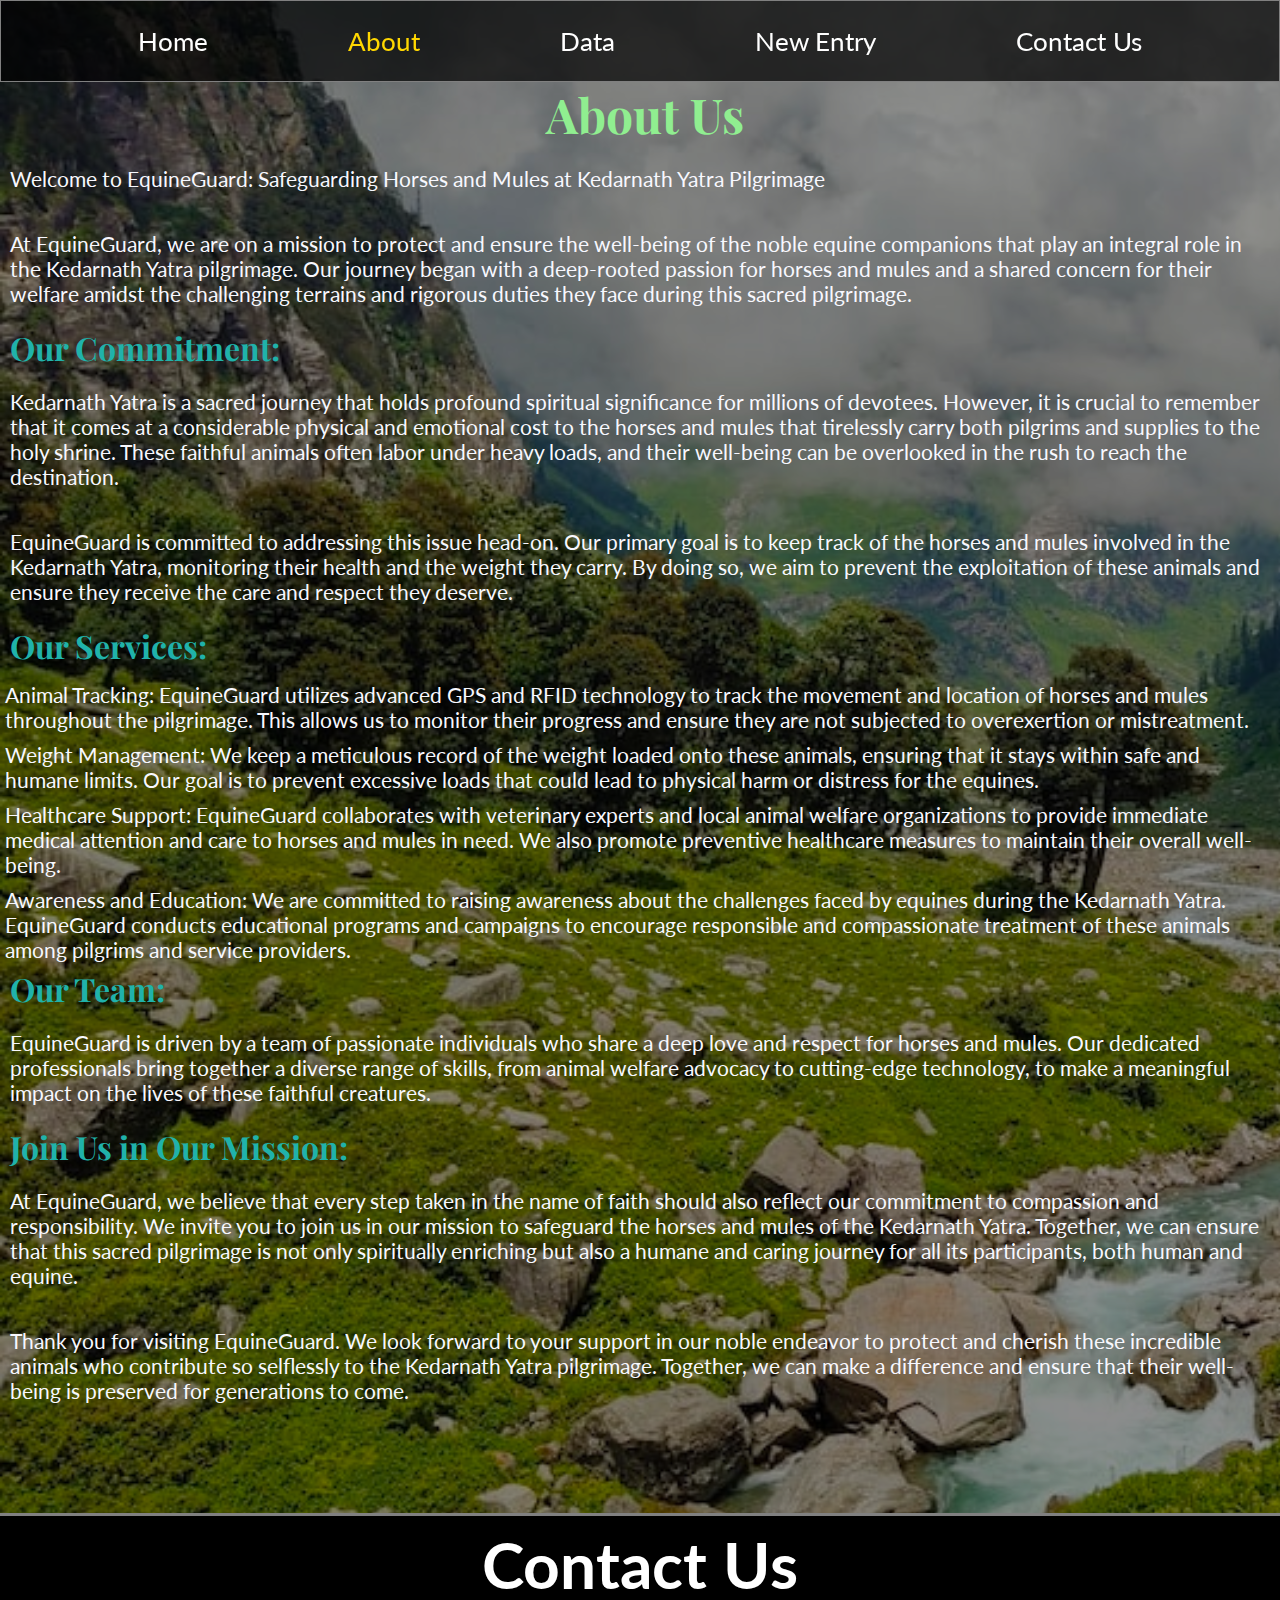
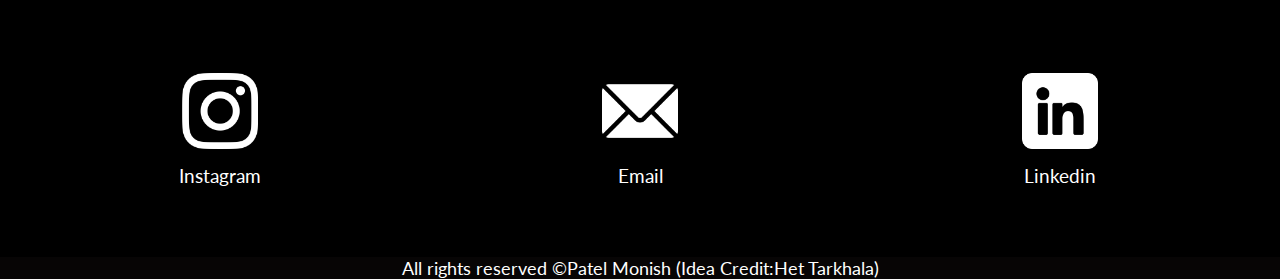
<file: About_Us.html>
<!DOCTYPE html>
<html lang="en">
<head>
    <meta charset="UTF-8">
    <meta name="viewport" content="width=device-width, initial-scale=1.0">
    <link rel="stylesheet" href="About_Us.css">
    <link rel="preconnect" href="https://fonts.googleapis.com">
<link rel="preconnect" href="https://fonts.gstatic.com" crossorigin>
<link href="https://fonts.googleapis.com/css2?family=Lato&family=Poppins:wght@100&display=swap" rel="stylesheet">
<link rel="preconnect" href="https://fonts.googleapis.com">
<link rel="preconnect" href="https://fonts.gstatic.com" crossorigin>
<link href="https://fonts.googleapis.com/css2?family=Lato&family=Playfair+Display&family=Poppins:wght@100&display=swap" rel="stylesheet">
    <title>About Us</title>
</head>
<body>
    <div id="navbar_container">
        <nav id="navbar">
            <ul>
                 <li><a href="index.html">Home</a></li>
                <li><a href="About_Us.html" class="active">About</a></li>
                <li><a href="data.html">Data</a></li>
                <li><a href="new_entry.html">New Entry</a></li>
                <li><a href="#footer">Contact Us</a></li>
            </ul>
        </nav>

    </div>
    <div id ="About_Text">
        <h1 class="center">About Us</h1>

       <p> Welcome to EquineGuard: Safeguarding Horses and Mules at Kedarnath Yatra Pilgrimage</p>
        
        <p>At EquineGuard, we are on a mission to protect and ensure the well-being of the noble equine companions that play an integral role in the Kedarnath Yatra pilgrimage. Our journey began with a deep-rooted passion for horses and mules and a shared concern for their welfare amidst the challenging terrains and rigorous duties they face during this sacred pilgrimage.</p>
        
        <h2>Our Commitment:</h2>
        
        <p>Kedarnath Yatra is a sacred journey that holds profound spiritual significance for millions of devotees. However, it is crucial to remember that it comes at a considerable physical and emotional cost to the horses and mules that tirelessly carry both pilgrims and supplies to the holy shrine. These faithful animals often labor under heavy loads, and their well-being can be overlooked in the rush to reach the destination.</p>
        
        <p>EquineGuard is committed to addressing this issue head-on. Our primary goal is to keep track of the horses and mules involved in the Kedarnath Yatra, monitoring their health and the weight they carry. By doing so, we aim to prevent the exploitation of these animals and ensure they receive the care and respect they deserve.</p>
        
        <h2 id="servhead">Our Services:</h2>
    
        <p class="servpara">Animal Tracking: EquineGuard utilizes advanced GPS and RFID technology to track the movement and location of horses and mules throughout the pilgrimage. This allows us to monitor their progress and ensure they are not subjected to overexertion or mistreatment.</p>
        
        <p class="servpara">Weight Management: We keep a meticulous record of the weight loaded onto these animals, ensuring that it stays within safe and humane limits. Our goal is to prevent excessive loads that could lead to physical harm or distress for the equines.</p>
        
        <p class="servpara">Healthcare Support: EquineGuard collaborates with veterinary experts and local animal welfare organizations to provide immediate medical attention and care to horses and mules in need. We also promote preventive healthcare measures to maintain their overall well-being.</p>
        
        <p class="servpara">Awareness and Education: We are committed to raising awareness about the challenges faced by equines during the Kedarnath Yatra. EquineGuard conducts educational programs and campaigns to encourage responsible and compassionate treatment of these animals among pilgrims and service providers.</p>
        
        <h2>Our Team:</h2>
        
        <p>EquineGuard is driven by a team of passionate individuals who share a deep love and respect for horses and mules. Our dedicated professionals bring together a diverse range of skills, from animal welfare advocacy to cutting-edge technology, to make a meaningful impact on the lives of these faithful creatures.</p>
        
        <h2>Join Us in Our Mission:</h2>
        
        <p>At EquineGuard, we believe that every step taken in the name of faith should also reflect our commitment to compassion and responsibility. We invite you to join us in our mission to safeguard the horses and mules of the Kedarnath Yatra. Together, we can ensure that this sacred pilgrimage is not only spiritually enriching but also a humane and caring journey for all its participants, both human and equine.</p>
        
        <p>Thank you for visiting EquineGuard. We look forward to your support in our noble endeavor to protect and cherish these incredible animals who contribute so selflessly to the Kedarnath Yatra pilgrimage. Together, we can make a difference and ensure that their well-being is preserved for generations to come.</p>
    </div>
    <footer id ="footer">
        <h1 class="center"> Contact Us </h1>
        <div id = footerlinks>
        <div class="footerlogo">
         <a href="https://www.instagram.com/monishp31"><img src="instagram.png" alt="">Instagram</a>
        </div> 
        <div class="footerlogo">
         <a href="mailto:monishp701@gmail.com"><img src="email_542689.png" alt="">Email</a>
        </div> 
        <div class="footerlogo">
        <a href="https://www.linkedin.com/in/monish-patel-7b8565228">   <img src="linkedin.png" alt="">Linkedin</a>
        </div> 
        </div>

       <div id="footerbottom"class="center">All rights reserved &copy;Patel Monish (Idea Credit:Het Tarkhala)</div>
   </footer>
</body>
</html>
</file>
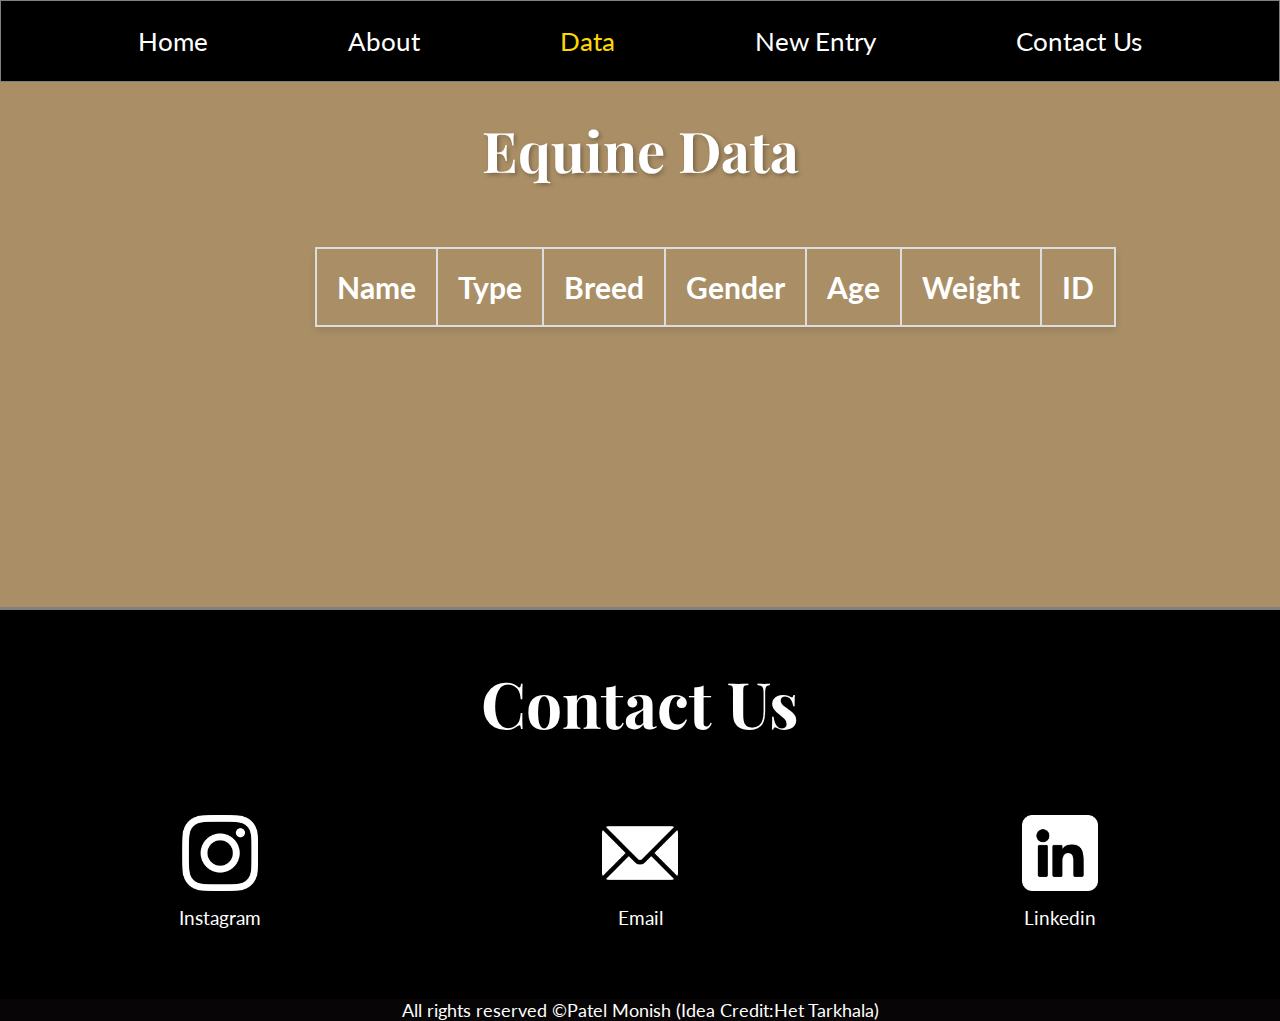
<file: data.html>
<!DOCTYPE html>
<html lang="en">
<head>
    <meta charset="UTF-8">
    <meta name="viewport" content="width=device-width, initial-scale=1.0">
    <title>Data</title>
    <link rel="stylesheet" href="data.css">
    <link rel="preconnect" href="https://fonts.googleapis.com">
<link rel="preconnect" href="https://fonts.gstatic.com" crossorigin>
<link href="https://fonts.googleapis.com/css2?family=Lato&family=Poppins:wght@100&display=swap" rel="stylesheet">
<link rel="preconnect" href="https://fonts.googleapis.com">
<link rel="preconnect" href="https://fonts.gstatic.com" crossorigin>
<link href="https://fonts.googleapis.com/css2?family=Lato&family=Playfair+Display&family=Poppins:wght@100&display=swap" rel="stylesheet">

</head>
<body>

    <div id="navbar_container">
        <nav id="navbar">
            <ul>
                <li><a href="index.html">Home</a></li>
                <li><a href="About_Us.html">About</a></li>
                <li><a href="data.html" class="active">Data</a></li> 
                <li><a href="new_entry.html">New Entry</a></li>
                <li><a href="#footer">Contact Us</a></li>
            </ul>
        </nav>

    </div>
    <div id="container">
    <h1 class="center" id="mainheading">Equine Data</h1> 
    <div class="tcontainer">
        <table class="center">
        <thead>
            <th>Name</th>
            <th>Type</th>
            <th>Breed</th>
            <th>Gender</th>
            <th>Age</th>
            <th>Weight</th>
            <th>ID</th>
        </thead>
        <tbody id='datatable-body'>
        
        </tbody>        
            
    </table>
    </div>
    <footer id ="footer">
        <h1 class="center"> Contact Us </h1>
        <div id = footerlinks>
        <div class="footerlogo">
         <a href="https://www.instagram.com/monishp31"><img src="instagram.png" alt="">Instagram</a>
        </div> 
        <div class="footerlogo">
         <a href="mailto:monishp701@gmail.com"><img src="email_542689.png" alt="">Email</a>
        </div> 
        <div class="footerlogo">
        <a href="https://www.linkedin.com/in/monish-patel-7b8565228">   <img src="linkedin.png" alt="">Linkedin</a>
        </div> 
        </div>

       <div id="footerbottom"class="center">All rights reserved &copy;Patel Monish (Idea Credit:Het Tarkhala)</div>
      
   </footer>
    </div>

    


<script src="data.js"></script>
</body>
</html>
</file>
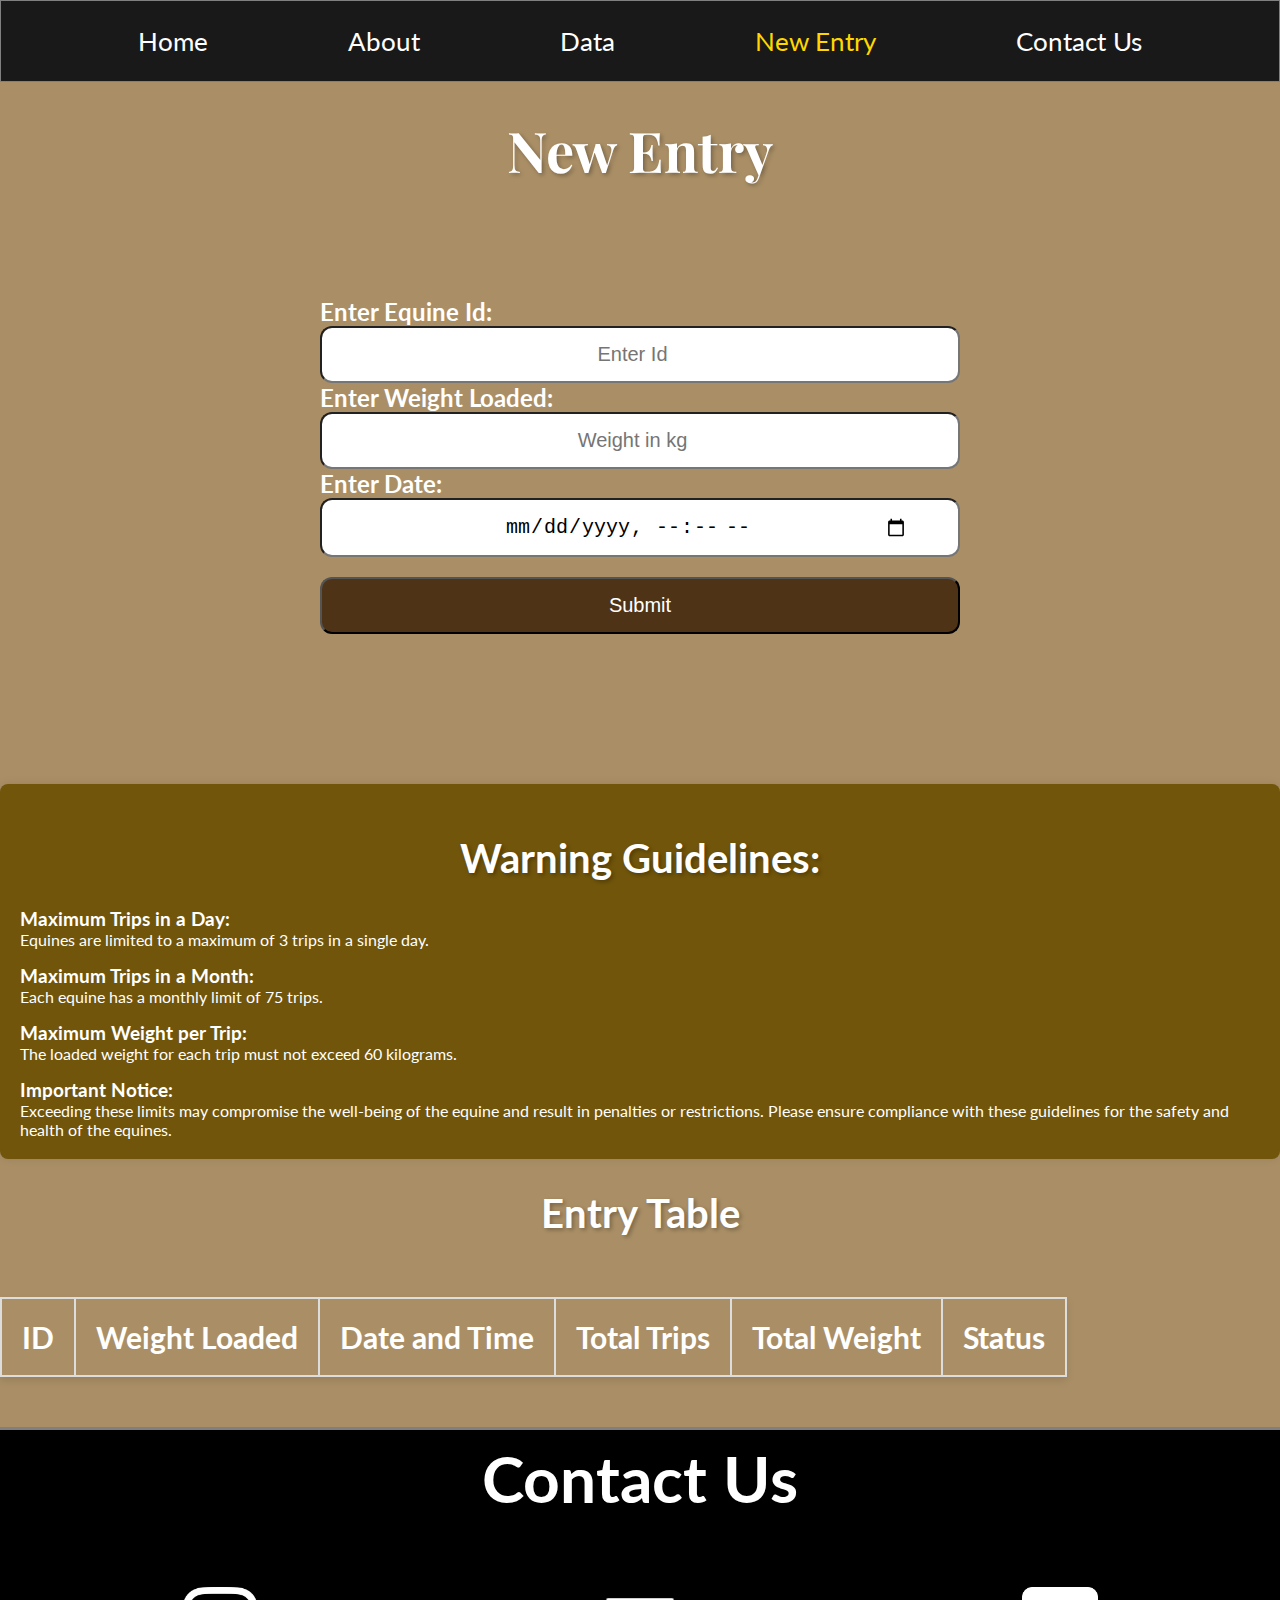
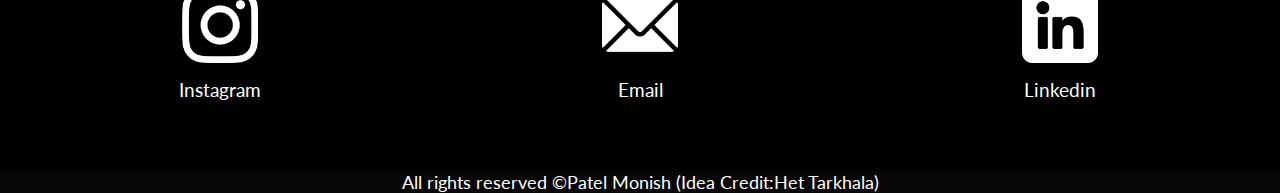
<file: new_entry.html>
<!DOCTYPE html>
<html lang="en">
<head>
    <meta charset="UTF-8">
    <meta name="viewport" content="width=device-width, initial-scale=1.0">
    <title>New Entry</title>
    <link rel="stylesheet" href="new_entry.css">
    <link rel="preconnect" href="https://fonts.googleapis.com">
<link rel="preconnect" href="https://fonts.gstatic.com" crossorigin>
<link href="https://fonts.googleapis.com/css2?family=Lato&family=Poppins:wght@100&display=swap" rel="stylesheet">
<link rel="preconnect" href="https://fonts.googleapis.com">
<link rel="preconnect" href="https://fonts.gstatic.com" crossorigin>
<link href="https://fonts.googleapis.com/css2?family=Lato&family=Playfair+Display&family=Poppins:wght@100&display=swap" rel="stylesheet">
</head>
<body>
    <div id="navbar_container">
        <nav id="navbar">
            <ul>
                <li><a href="index.html">Home</a></li>
                <li><a href="About_Us.html">About</a></li>
                <li><a href="data.html">Data</a></li>
                <li><a href="new_entry.html" class="active">New Entry</a></li>
                <li><a href="#footer">Contact Us</a></li>
            </ul>
        </nav>
    </div>
    <div id="container">
        <h1 class="center" id="mainheading">New Entry</h1> 
        <div class="evalidation">

        </div>
        <form action="#" id="entryForm">
            <label for="id">Enter Equine Id:</label>
            <input type="number" name="id" id="ename" placeholder="Enter Id">
            <label for="weight">Enter Weight Loaded:</label>
            <input type="number" name="weight" id="eweight" placeholder="Weight in kg">
            <label for="datetime">Enter Date:</label>
            <input type="datetime-local" value=""2024-01-01T12:00"" name="datetime" id="edate">
            <input type="submit" id="entrysubmit">
        </form>
        <div id="warningGuidelines">
            <h2>Warning Guidelines:</h2>
    
            <h3>Maximum Trips in a Day:</h3>
            <p>Equines are limited to a maximum of 3 trips in a single day.</p>
    
            <h3>Maximum Trips in a Month:</h3>
            <p>Each equine has a monthly limit of 75 trips.</p>
    
            <h3>Maximum Weight per Trip:</h3>
            <p>The loaded weight for each trip must not exceed 60 kilograms.</p>
    
            <h3>Important Notice:</h3>
            <p>Exceeding these limits may compromise the well-being of the equine and result in penalties or restrictions. Please ensure compliance with these guidelines for the safety and health of the equines.</p>
        </div>
        <table class="center">
            <thead>
                <th>ID</th>
                <th>Weight Loaded</th>
                <th>Date and Time</th>
                <th>Total Trips</th>
                <th>Total Weight</th>
                <th>Status</th>
            </thead>
            <h2>Entry Table</h2>
            <tbody id='entrytable-body'>
            
            </tbody>        
                
        </table>
        <footer id ="footer">
            <h1 class="center"> Contact Us </h1>
            <div id = footerlinks>
            <div class="footerlogo">
             <a href="https://www.instagram.com/monishp31"><img src="instagram.png" alt="">Instagram</a>
            </div> 
            <div class="footerlogo">
             <a href="mailto:monishp701@gmail.com"><img src="email_542689.png" alt="">Email</a>
            </div> 
            <div class="footerlogo">
            <a href="https://www.linkedin.com/in/monish-patel-7b8565228">   <img src="linkedin.png" alt="">Linkedin</a>
            </div> 
            </div>
    
           <div id="footerbottom"class="center">All rights reserved &copy;Patel Monish (Idea Credit:Het Tarkhala)</div>
          
       </footer>
    </div>
  <script src="new_entry.js"></script>
</body>
</html>
</file>
<file: About_Us.css>
* {
    margin: 0px;
    padding: 0px;
}
html::before{
    content: "";
    display: block;
    position: absolute;
    top: 0;
    left: 0;
    width: 100%;
    height: 182vh;
    background-color: rgba(0, 0, 0, 0.45); 
    z-index: -1; 
}
html{
    background:url(About_Us.jpeg);
    background-size: cover;
    
}

#navbar_container {
    position:sticky;
    top: 0px;
    font-family: 'Lato';
}

#navbar::before {
    content: "";
    position: absolute;
    top: 0px;
    height: 100%;
    width: 100%;
    z-index: -1;
    opacity: 0.7;
    background-color:black;
}

nav ul {
    display: flex;
    list-style: none;
    border: 1px solid gray;
    justify-content: center;
    align-items: center;
    padding: 25px;

}

nav ul li a {
    font-size: 1.6rem;
    padding: 70px;
    color: white;
    text-decoration: none;
}

nav ul li a:hover {
    text-decoration: underline;
}
nav ul li a.active {
    color:gold;
}
#About_Text h1{
   color: lightgreen;
   font-family: 'PlayFair Display';
   padding-left: 10px;
   font-size: 3rem;
  
}
h2{
  color: lightseagreen;
  font-family: 'PlayFair Display';
  padding-left: 10px;
  font-size: 2rem;
}
p{
    font-family: 'Lato';
    color: ghostwhite;
    font-size: 1.3rem;
    padding: 20px 10px;
}
#servhead{
  margin-bottom: 10px;
}
.servpara{
padding: 5px;
}


.center{
    text-align: center;
}

#footer {
    background-color: black;
    position: relative;
    top: 90px;
    width: 100%;
    height: 100%;
    border-top: 3px solid gray;
    color: white;
    font-family: 'Lato';
}

#footer h1 {
    margin-top: 10px;
    font-size: 4rem;
}


#footerlinks {
    display: flex;
    justify-content: center;
    margin: 40px 0px;
    padding: 10px;

}

.footerlogo img {
    filter: invert(1);
    width: 20%;
    margin-bottom: 15px;
}

.footerlogo a {
    display: flex;
    align-items: center;
    flex-direction: column;
    text-decoration: none;
    padding: 20px;
    color: white;
    font-size: 1.2rem;
    cursor: pointer;
}
.footerlogo a:hover{
    text-decoration: underline;
}
#footerbottom {
    background-color: rgb(7, 5, 5);
    position: relative;
    bottom: 0px;
    font-size: 1.13rem;
}

/*Media Query*/
@media screen and (max-width:800px) {
    html::before{
        content: "";
        display: block;
        position: absolute;
        top: 0;
        left: 0;
        width: 100%;
        height: 204vh ;
        background-color: rgba(0, 0, 0, 0.45); 
        z-index: -1; 
    }
    html{
        background:url(About_Us.jpeg);
        background-size: cover;
        
    }
    #navbar_container {
        position:relative;
        top: 0px;
        font-family: 'Lato';
    }
    
    #navbar::before {
        content: "";
        position: absolute;
        top: 0px;
        height: 100%;
        width: 100%;
        z-index: -1;
        opacity: 0.7;
        background-color:black;
    }
    
    nav ul {
        display: flex;
        list-style: none;
        border: 1px solid gray;
        justify-content: center;
        align-items: center;
        padding: 21px 2px;
    
    }
    
    nav ul li a {
        font-size: 0.9rem;
        padding: 2px 7px;
        color: white;
        text-decoration: none;
    }
    
    nav ul li a:hover {
        text-decoration: underline;
    }
    nav ul li a.active {
        color:gold;
    }
    #About_Text h1{
        margin-top: 20px;
        font-size: 1.8rem;
        color: lightgreen;
        font-family: 'PlayFair Display';
      
    }
    h2{
        color: lightseagreen;
        font-family: 'PlayFair Display';
        padding-left: 10px;
        font-size: 1.4rem;
      }
      p{
          font-family: 'Lato';
          color: ghostwhite;
          font-size: 0.7rem;
          padding: 10px 5px;
      }
      #servhead{
        margin-bottom: 5px;
      }
      .servpara{
      padding: 10px 5px;
      }
    #footer {
        background-color: black;
        position: relative;
        top: 90px;
        width: 100%;
        height: 100%;
        border-top: 3px solid gray;
        color: white;
        font-family: 'Lato';
    }
    
    #footer h1 {
        margin-top: 10px;
        font-size: 1.8rem;
    }
    
    
    #footerlinks {
        display: flex;
        justify-content: center;
        margin: 40px 0px;
        padding: 10px;
    
    }
    
    .footerlogo img {
        filter: invert(1);
        width: 20%;
        margin-bottom: 15px;
    }
    
    .footerlogo a {
        display: flex;
        align-items: center;
        flex-direction: column;
        text-decoration: none;
        padding: 10px;
        color: white;
        font-size: 0.7rem;
        cursor: pointer;
    }
    .footerlogo a:hover{
        text-decoration: underline;
    }
    #footerbottom {
        background-color: rgb(7, 5, 5);
        position: relative;
        bottom: 0px;
        font-size: 0.55rem;
    }
    
    .center {
        text-align: center;
    }
    .showItem{
        display: flex;
       
    }
    .green{
        background-color: green;
    }
    
}
</file>
<file: data.css>
* {
    margin: 0px;
    padding: 0px;
}

#navbar_container {
    position:sticky;
    top: 0px;
    font-family: 'Lato';
}

#navbar::before {
    content: "";
    position: absolute;
    top: 0px;
    height: 100%;
    width: 100%;
    z-index: -1;
    background-color:black;
}

nav ul {
    display: flex;
    list-style: none;
    border: 1px solid gray;
    justify-content: center;
    align-items: center;
    padding: 25px;

}

nav ul li a {
    font-size: 1.6rem;
    padding: 70px;
    color: white;
    text-decoration: none;
}

nav ul li a:hover {
    text-decoration: underline;
}
nav ul li a.active {
    color:gold;
}
#container{
    position: absolute;
    width: 100%;
    height: fit-content;
    color: white;
    align-items: center;
    overflow: auto;
    background: #AA8F66;
    font-family: 'Lato';
}
#mainheading {
    margin-top: 20px;
    font-size: 3.5rem;
    font-family: 'Playfair Display', serif;
    text-align: center; 
    padding: 10px 0;
    color: white;
    text-shadow: 2px 2px 4px rgba(0, 0, 0, 0.3);
}

table{
    position: relative;
    left: 35vh;
    margin: 50px 0px;
    border: 1px solid white;
    font-size: 30px;
    padding: 0px ;
    box-shadow: 0 4px 8px rgba(0, 0, 0, 0.1);
    border-collapse: collapse;
   
}
table th{
    border: 2px solid #ddd;
    padding: 20px;
}
table td{
    border: 2px solid #ddd;
    padding: 20px;
}
  .tcontainer{
        height: 40vh;
    }
#footer {
    background-color: black;
    position: relative;
    width: 100%;
    border-top: 3px solid gray;
    color: white;
    font-family: 'Lato';
}

#footer h1 {
    margin-top: 50px;
    font-size: 4rem;
    color: white;
    font-family: 'PlayFair Display';

}


#footerlinks {
    display: flex;
    justify-content: center;
    margin: 40px 0px;
    padding: 10px;

}

.footerlogo img {
    filter: invert(1);
    width: 20%;
    margin-bottom: 15px;
}

.footerlogo a {
    display: flex;
    align-items: center;
    flex-direction: column;
    text-decoration: none;
    padding: 20px;
    color: white;
    font-size: 1.2rem;
    cursor: pointer;
}
.footerlogo a:hover{
    text-decoration: underline;
}
#footerbottom {
    background-color: rgb(7, 5, 5);
    position: relative;
    bottom: 0px;
    font-size: 1.13rem;
}

.center {
    text-align: center;
}

@media screen and (max-width:800px) {
    #navbar_container {
        position:relative;
        top: 0px;
        font-family: 'Lato';
    }
    
    #navbar::before {
        content: "";
        position: absolute;
        top: 0px;
        height: 100%;
        width: 100%;
        z-index: -1;
        opacity: 0.7;
        background-color:black;
    }
    
    nav ul {
        display: flex;
        list-style: none;
        border: 1px solid gray;
        justify-content: center;
        align-items: center;
        padding: 21px 2px;
    
    }
    
    nav ul li a {
        font-size: 0.9rem;
        padding: 2px 7px;
        color: white;
        text-decoration: none;
    }
    
    nav ul li a:hover {
        text-decoration: underline;
    }
    nav ul li a.active {
        color:gold;
    }
    #container{
        position: absolute;
        width: 100%;
        height: fit-content;
        color: white;
        align-items: center;
        overflow: auto;
        background: #AA8F66;
        font-family: 'Lato';
    }
    #mainheading {
        margin-top: 20px;
        font-size: 1.8rem;
        font-family: 'Playfair Display', serif;
        text-align: center; 
        padding: 10px 0;
        color: white;
        text-shadow: 2px 2px 4px rgba(0, 0, 0, 0.3);
    }
    
    table{
        position: relative;
        left: 3vh;
        margin: 10px 0px;
        border: 1px solid white;
        font-size: 9px;
        padding: 2px;
        box-shadow: 0 4px 8px rgba(0, 0, 0, 0.1);
        border-collapse: collapse;
       
    }
    table th{
        border: 2px solid #ddd;
        padding: 5px;
    }
    table td{
        border: 2px solid #ddd;
        padding: 5px;
    }
    #footer {
        background-color: black;
        position: relative;
        top: 90px;
        width: 100%;
        height: 100%;
        border-top: 3px solid gray;
        color: white;
        font-family: 'Lato';
    }
    
    #footer h1 {
        margin-top: 10px;
        font-size: 1.8rem;
    }
    
    
    #footerlinks {
        display: flex;
        justify-content: center;
        margin: 40px 0px;
        padding: 10px;
    
    }
    
    .footerlogo img {
        filter: invert(1);
        width: 20%;
        margin-bottom: 15px;
    }
    
    .footerlogo a {
        display: flex;
        align-items: center;
        flex-direction: column;
        text-decoration: none;
        padding: 10px;
        color: white;
        font-size: 0.7rem;
        cursor: pointer;
    }
    .footerlogo a:hover{
        text-decoration: underline;
    }
    #footerbottom {
        background-color: rgb(7, 5, 5);
        position: relative;
        bottom: 0px;
        font-size: 0.55rem;
    }
    
    .center {
        text-align: center;
    }
    .showItem{
        display: flex;
       
    }
    .green{
        background-color: green;
    }
    

}
</file>
<file: new_entry.css>
* {
    margin: 0px;
    padding: 0px;
}

#navbar_container {
    position:relative;
    top: 0px;
    font-family: 'Lato';
}

#navbar::before {
    content: "";
    position: absolute;
    top: 0px;
    height: 100%;
    width: 100%;
    z-index: -1;
    opacity: 0.9;
    background-color:black;
}

nav ul {
    display: flex;
    list-style: none;
    border: 1px solid gray;
    justify-content: center;
    align-items: center;
    padding: 25px;

}

nav ul li a {
    font-size: 1.6rem;
    padding: 70px;
    color: white;
    text-decoration: none;
}

nav ul li a:hover {
    text-decoration: underline;
}
nav ul li a.active {
    color:gold;
}
#mainheading {
    margin-top: 20px;
    font-size: 3.5rem;
    font-family: 'PlayFair Display';
    text-align: center; 
    padding: 10px 0;
    color: white;
    text-shadow: 2px 2px 4px rgba(0, 0, 0, 0.3);
}
h2{
    margin-top: 20px;
    font-size: 2.5rem;
    font-family: 'Lato';
    text-align: center; 
    padding: 10px 0; 
    color: white;
    text-shadow: 2px 2px 4px rgba(0, 0, 0, 0.3); 
}
.evalidation{
    height: 70px;
    width: 400px;
    display: flex;
    position: relative;
    top: 80px;
    left: 550px;
    color: rgb(255, 255, 255);
    font-size: 25px;
    align-items: center;
    justify-content: center;
    background-color: rgb(238, 20, 0);
    border-radius: 8px;
    display: none;
    opacity: 0.97;
}
#entryForm {
    display: flex;
    flex-direction: column;
    font-size: 1.5rem;
    padding: 20px;
    margin: 80px auto;
    width: 50%;
    align-self: center;
    color:white;
    font-weight: bold;
    font-family: 'Lato';
}

#entryForm input {
    position: relative;
    font-size: 20px;
    padding: 15px 50px;
    text-align: center;
    border-radius: 12px;
}
#entrysubmit {
    position: relative;
    top: 20px;
    background-color:rgba(70, 43, 17, 0.924);
    color:white;
    transition: all 0.6s;
}
#entrysubmit:hover{
    background-color: rgb(27, 24, 24);
    cursor: pointer;
}
#container{
    position: absolute;
    height: fit-content;
    color: white;
    align-items: center;
    overflow: auto;
    background: #AA8F66;
    font-family: 'Lato';
}
#warningGuidelines {
    background-color: #71550a;
    padding: 20px;
    border-radius: 8px;
    margin-top: 150px;
    box-shadow: 0 0 10px rgba(0, 0, 0, 0.1);
    text-align: left;
    color: white;
}
#warningGuidelines h1{
    text-align: center;
}
#warningGuidelines h1, h2, p { 
    margin-bottom: 16px;
}

#warningGuidelines p:last-child {
    margin-bottom: 0;
}
table{
    position: relative;
    margin: 50px 0px;
    border: 1px solid white;
    font-size: 30px;
    padding: 0px ;
    box-shadow: 0 4px 8px rgba(0, 0, 0, 0.1);
    border-collapse: collapse;
   
}
table th{
    border: 2px solid #ddd;
    padding: 20px;
}
table td{
    border: 2px solid #ddd;
    padding: 20px;
}
c6{

}
#footer {
    background-color: black;
    position: relative;
    width: 100%;
    border-top: 3px solid gray;
    color: white;
    font-family: 'Lato';
}

#footer h1 {
    margin-top: 10px;
    font-size: 4rem;
}


#footerlinks {
    display: flex;
    justify-content: center;
    margin: 40px 0px;
    padding: 10px;

}

.footerlogo img {
    filter: invert(1);
    width: 20%;
    margin-bottom: 15px;
}

.footerlogo a {
    display: flex;
    align-items: center;
    flex-direction: column;
    text-decoration: none;
    padding: 20px;
    color: white;
    font-size: 1.2rem;
    cursor: pointer;
}
.footerlogo a:hover{
    text-decoration: underline;
}
#footerbottom {
    background-color: rgb(7, 5, 5);
    position: relative;
    bottom: 0px;
    font-size: 1.13rem;
}

.center {
    text-align: center;
}
.showItem{
    display: flex;
   
}
.bggreen{
    background-color:green;
}
.green{
    color: green;
}
.red{
    color:red;
}

/*Media Query*/
@media screen and (max-width:800px) {
    #navbar_container {
        position:relative;
        top: 0px;
        font-family: 'Lato';
    }
    
    #navbar::before {
        content: "";
        position: absolute;
        top: 0px;
        height: 100%;
        width: 100%;
        z-index: -1;
        opacity: 0.7;
        background-color:black;
    }
    
    nav ul {
        display: flex;
        list-style: none;
        border: 1px solid gray;
        justify-content: center;
        align-items: center;
        padding: 21px 2px;
    
    }
    
    nav ul li a {
        font-size: 0.9rem;
        padding: 2px 7px;
        color: white;
        text-decoration: none;
    }
    
    nav ul li a:hover {
        text-decoration: underline;
    }
    nav ul li a.active {
        color:gold;
    }
    #mainheading {
        margin-top: 20px;
        font-size: 1.8rem;
        font-family: 'PlayFair Display';
        text-align: center; 
        padding: 5px 0;
        color: white;
        text-shadow: 2px 2px 4px rgba(0, 0, 0, 0.3);
    }
    h2{
        margin-top: 20px;
        font-size: 1.2rem;
        font-family: 'Lato';
        text-align: center; 
        padding: 10px 0; 
        color: white;
        text-shadow: 2px 2px 4px rgba(0, 0, 0, 0.3); 
    }
    .evalidation{
        height: 30px;
        width: 200px;
        display: flex;
        position: relative;
        top: 30px;
        left: 82px;
        color: rgb(255, 255, 255);
        font-size: 16px;
        align-items: center;
        justify-content: center;
        background-color: rgb(238, 20, 0);
        border-radius: 6px;
        display: none;
        opacity: 0.97;
    }
    #entryForm {
        display: flex;
        flex-direction: column;
        font-size: 0.67rem;
        padding:0px 0px;
        margin: 35px auto;
        width: 50%;
        align-self: center;
        color:rgb(33, 31, 31);
        font-weight: bold;
        font-family: 'Lato';
    }
    
    #entryForm input {
        position: relative;
        font-size: 10px;
        padding: 8px 10px;
        text-align: center;
        border-radius: 4px;
    }
    #entrysubmit {
        position: relative;
        top: 20px;
        background-color: black;
        color:white;
        transition: all 0.6s;
    }
    #entrysubmit:hover{
        background-color: rgb(27, 24, 24);
        cursor: pointer;
    }
    #container{
        position: absolute;
        height: fit-content;
        color: white;
        align-items: center;
        overflow: auto;
        background: #AA8F66;
        font-family: 'Lato';
    }
    #warningGuidelines {
        background-color: #71550a;
        border-radius: 8px;
        margin-top: 60px;
        box-shadow: 0 0 10px rgba(0, 0, 0, 0.1);
        text-align: left;
        color: white;
        font-family: 'Lato';
        font-size: 0.8rem;
        padding: 10px 5px;
    }
    #warningGuidelines h1{
        text-align: center;
    }
    #warningGuidelines h1, h2, p { 
        margin-bottom: 16px;
    }
    
    #warningGuidelines p:last-child {
        margin-bottom: 0;
    }
    table{
        position: relative;
        margin: 10px 0px;
        border: 1px solid white;
        font-size: 9px;
        padding: 5px;
        box-shadow: 0 4px 8px rgba(0, 0, 0, 0.1);
        border-collapse: collapse;
    }
    table th{
        border: 2px solid #ddd;
        padding: 5px;
    }
    table td{
        border: 2px solid #ddd;
        padding: 5px;
    }
    c6{
    
    }
    #footer {
        background-color: black;
        position: relative;
        top: 90px;
        width: 100%;
        height: 100%;
        border-top: 3px solid gray;
        color: white;
        font-family: 'Lato';
    }
    
    #footer h1 {
        margin-top: 10px;
        font-size: 1.8rem;
    }
    
    
    #footerlinks {
        display: flex;
        justify-content: center;
        margin: 40px 0px;
        padding: 10px;
    
    }
    
    .footerlogo img {
        filter: invert(1);
        width: 20%;
        margin-bottom: 15px;
    }
    
    .footerlogo a {
        display: flex;
        align-items: center;
        flex-direction: column;
        text-decoration: none;
        padding: 10px;
        color: white;
        font-size: 0.7rem;
        cursor: pointer;
    }
    .footerlogo a:hover{
        text-decoration: underline;
    }
    #footerbottom {
        background-color: rgb(7, 5, 5);
        position: relative;
        bottom: 0px;
        font-size: 0.55rem;
    }
    
    .center {
        text-align: center;
    }
    .showItem{
        display: flex;
       
    }
    .bggreen{
        background-color: green;
    }
    .green{
        color: green;
    }

}
</file>
